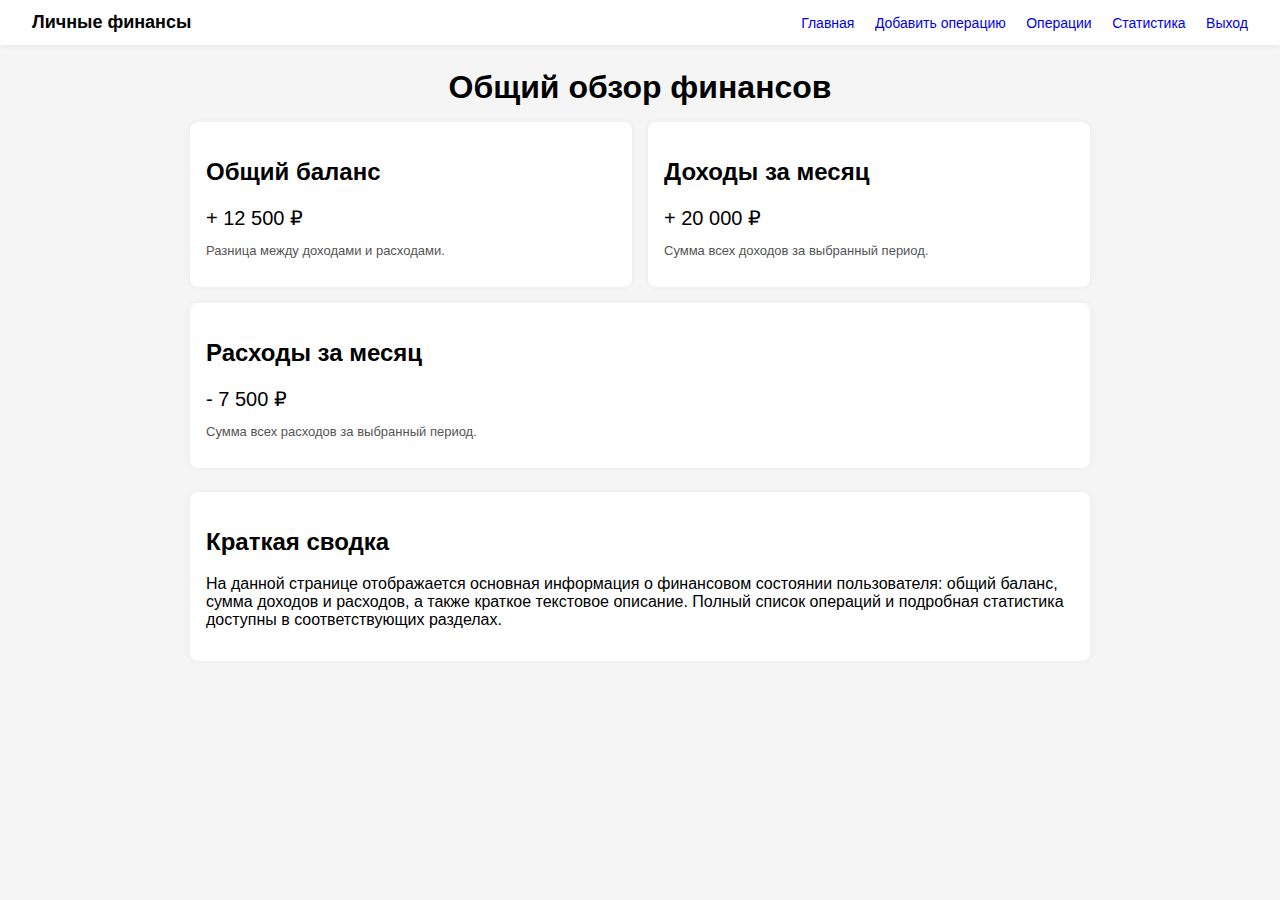
<file: index.html>
<!DOCTYPE html>
<html lang="ru">

<head>
    <meta charset="UTF-8">
    <title>Личный финансовый кабинет</title>
    <link rel="stylesheet" href="style.css">
</head>

<body>
    <header class="topbar">
        <div class="logo">Личные финансы</div>
        <nav class="nav-links">
            <a href="index.html">Главная</a>
            <a href="add.html">Добавить операцию</a>
            <a href="list.html">Операции</a>
            <a href="stats.html">Статистика</a>
            <a href="login.html">Выход</a>
        </nav>
    </header>

    <main class="main-content">
        <h1>Общий обзор финансов</h1>

        <div class="cards">
            <div class="card">
                <h2>Общий баланс</h2>
                <p class="value">+ 12 500 ₽</p>
                <p class="card-text">Разница между доходами и расходами.</p>
            </div>

            <div class="card">
                <h2>Доходы за месяц</h2>
                <p class="value">+ 20 000 ₽</p>
                <p class="card-text">Сумма всех доходов за выбранный период.</p>
            </div>

            <div class="card">
                <h2>Расходы за месяц</h2>
                <p class="value">- 7 500 ₽</p>
                <p class="card-text">Сумма всех расходов за выбранный период.</p>
            </div>
        </div>

        <section class="section-block">
            <h2>Краткая сводка</h2>
            <p>
                На данной странице отображается основная информация о финансовом состоянии пользователя:
                общий баланс, сумма доходов и расходов, а также краткое текстовое описание.
                Полный список операций и подробная статистика доступны в соответствующих разделах.
            </p>
        </section>
    </main>
</body>

</html>
</file>
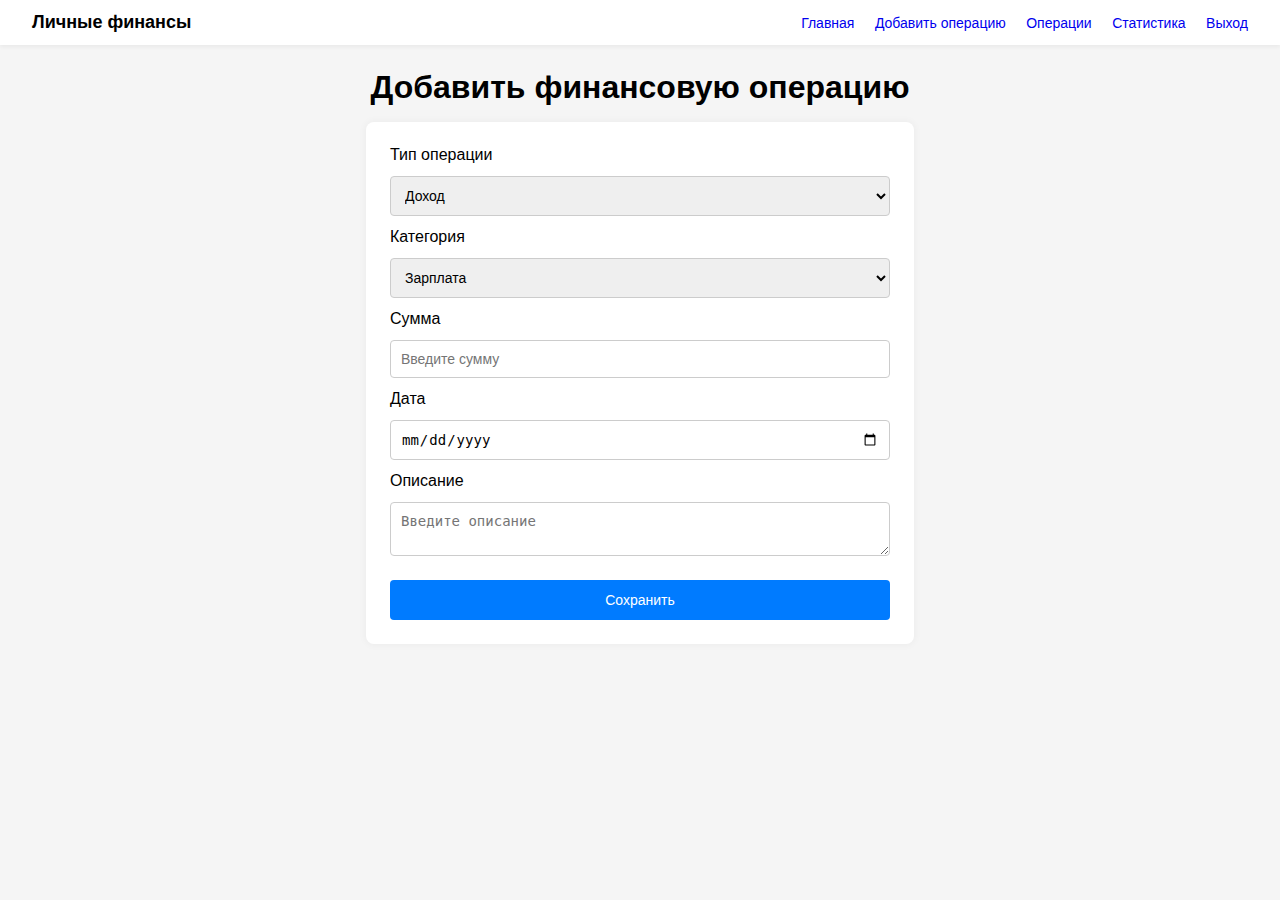
<file: add.html>
<!DOCTYPE html>
<html lang="ru">

<head>
    <meta charset="UTF-8">
    <title>Добавить операцию</title>
    <link rel="stylesheet" href="style.css">
</head>

<body>
    <header class="topbar">
        <div class="logo">Личные финансы</div>
        <nav class="nav-links">
            <a href="index.html">Главная</a>
            <a href="add.html">Добавить операцию</a>
            <a href="list.html">Операции</a>
            <a href="stats.html">Статистика</a>
            <a href="login.html">Выход</a>
        </nav>
    </header>

    <main class="main-content">
        <h1>Добавить финансовую операцию</h1>

        <div class="form-card">
            <form class="add-form">

                <label for="type">Тип операции</label>
                <select id="type">
                    <option value="income">Доход</option>
                    <option value="expense">Расход</option>
                </select>

                <label for="category">Категория</label>
                <select id="category">
                    <option value="salary">Зарплата</option>
                    <option value="food">Питание</option>
                    <option value="transport">Транспорт</option>
                    <option value="other">Другое</option>
                </select>

                <label for="amount">Сумма</label>
                <input type="number" id="amount" placeholder="Введите сумму">

                <label for="date">Дата</label>
                <input type="date" id="date">

                <label for="desc">Описание</label>
                <textarea id="desc" placeholder="Введите описание"></textarea>

                <button type="submit">Сохранить</button>
            </form>
        </div>

    </main>
</body>

</html>
</file>
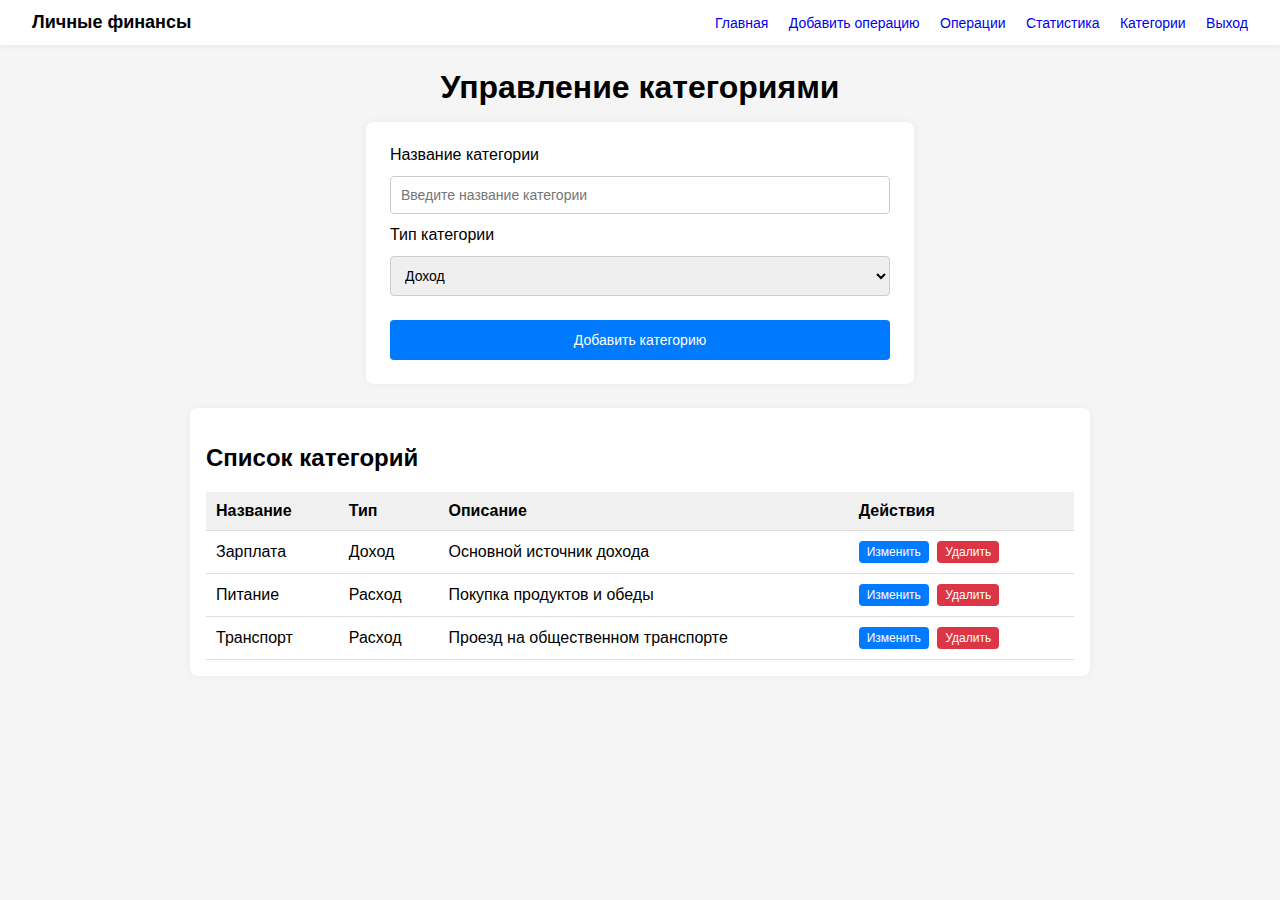
<file: categories.html>
<!DOCTYPE html>
<html lang="ru">

<head>
    <meta charset="UTF-8">
    <title>Категории</title>
    <link rel="stylesheet" href="style.css">
</head>

<body>
    <header class="topbar">
        <div class="logo">Личные финансы</div>
        <nav class="nav-links">
            <a href="index.html">Главная</a>
            <a href="add.html">Добавить операцию</a>
            <a href="list.html">Операции</a>
            <a href="stats.html">Статистика</a>
            <a href="categories.html">Категории</a>
            <a href="login.html">Выход</a>
        </nav>
    </header>

    <main class="main-content">
        <h1>Управление категориями</h1>

        <div class="form-card">
            <form class="add-form">
                <label for="cat-name">Название категории</label>
                <input type="text" id="cat-name" placeholder="Введите название категории">

                <label for="cat-type">Тип категории</label>
                <select id="cat-type">
                    <option value="income">Доход</option>
                    <option value="expense">Расход</option>
                </select>

                <button type="submit">Добавить категорию</button>
            </form>
        </div>

        <div class="table-card" style="margin-top: 24px;">
            <h2>Список категорий</h2>
            <table>
                <thead>
                    <tr>
                        <th>Название</th>
                        <th>Тип</th>
                        <th>Описание</th>
                        <th>Действия</th>
                    </tr>
                </thead>
                <tbody>
                    <tr>
                        <td>Зарплата</td>
                        <td>Доход</td>
                        <td>Основной источник дохода</td>
                        <td>
                            <button class="btn-small">Изменить</button>
                            <button class="btn-small btn-danger">Удалить</button>
                        </td>
                    </tr>
                    <tr>
                        <td>Питание</td>
                        <td>Расход</td>
                        <td>Покупка продуктов и обеды</td>
                        <td>
                            <button class="btn-small">Изменить</button>
                            <button class="btn-small btn-danger">Удалить</button>
                        </td>
                    </tr>
                    <tr>
                        <td>Транспорт</td>
                        <td>Расход</td>
                        <td>Проезд на общественном транспорте</td>
                        <td>
                            <button class="btn-small">Изменить</button>
                            <button class="btn-small btn-danger">Удалить</button>
                        </td>
                    </tr>
                </tbody>
            </table>
        </div>

    </main>
</body>

</html>
</file>
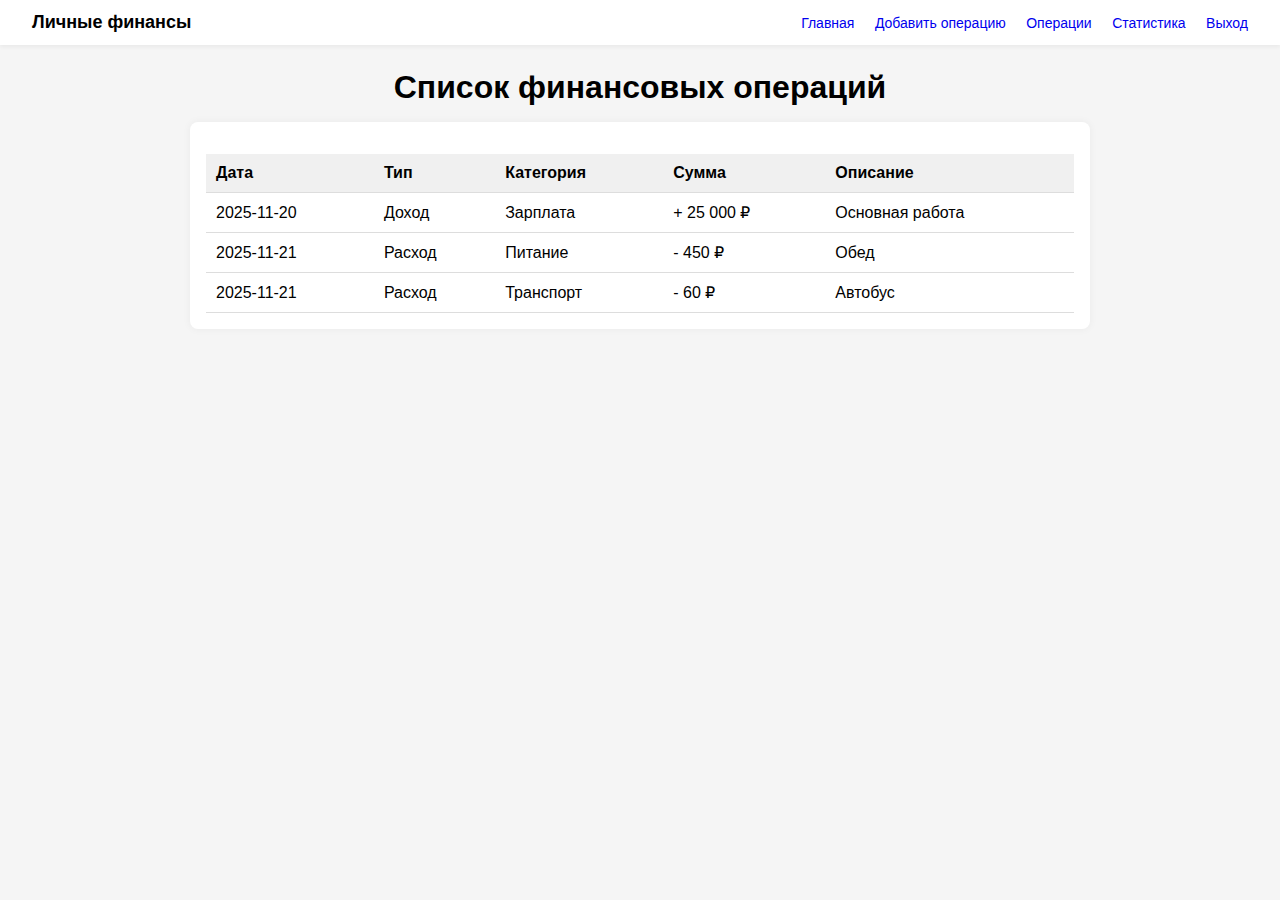
<file: list.html>
<!DOCTYPE html>
<html lang="ru">

<head>
    <meta charset="UTF-8">
    <title>Список операций</title>
    <link rel="stylesheet" href="style.css">
</head>

<body>
    <header class="topbar">
        <div class="logo">Личные финансы</div>
        <nav class="nav-links">
            <a href="index.html">Главная</a>
            <a href="add.html">Добавить операцию</a>
            <a href="list.html">Операции</a>
            <a href="stats.html">Статистика</a>
            <a href="login.html">Выход</a>
        </nav>
    </header>

    <main class="main-content">
        <h1>Список финансовых операций</h1>

        <div class="table-card">
            <table>
                <thead>
                    <tr>
                        <th>Дата</th>
                        <th>Тип</th>
                        <th>Категория</th>
                        <th>Сумма</th>
                        <th>Описание</th>
                    </tr>
                </thead>
                <tbody>
                    <tr>
                        <td>2025-11-20</td>
                        <td>Доход</td>
                        <td>Зарплата</td>
                        <td>+ 25 000 ₽</td>
                        <td>Основная работа</td>
                    </tr>
                    <tr>
                        <td>2025-11-21</td>
                        <td>Расход</td>
                        <td>Питание</td>
                        <td>- 450 ₽</td>
                        <td>Обед</td>
                    </tr>
                    <tr>
                        <td>2025-11-21</td>
                        <td>Расход</td>
                        <td>Транспорт</td>
                        <td>- 60 ₽</td>
                        <td>Автобус</td>
                    </tr>
                </tbody>
            </table>
        </div>

    </main>
</body>

</html>
</file>
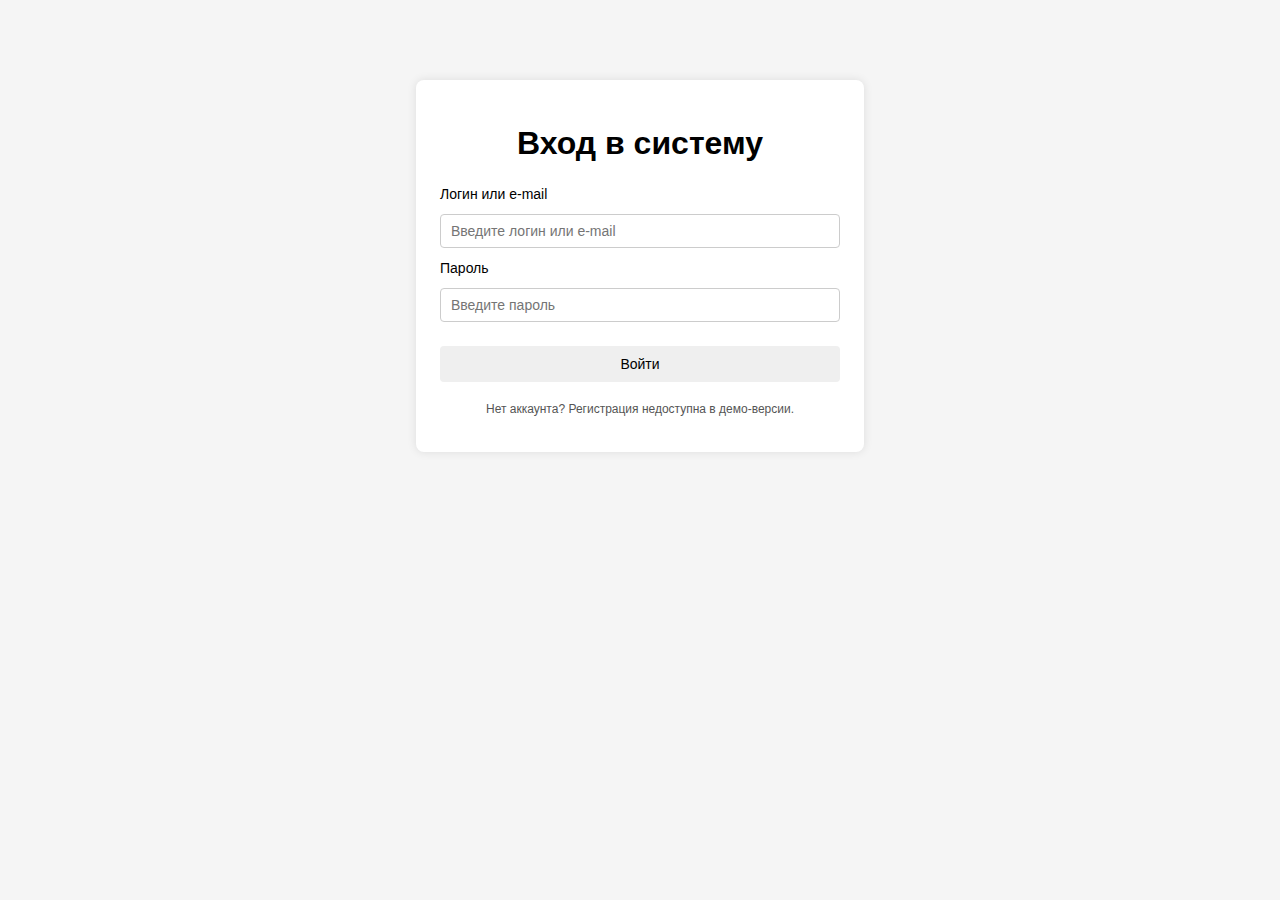
<file: login.html>
<!DOCTYPE html>
<html lang="ru">

<head>
    <meta charset="UTF-8">
    <title>Вход в систему</title>
    <link rel="stylesheet" href="style.css">
</head>

<body>
    <div class="container">
        <h1>Вход в систему</h1>

        <form class="login-form">
            <label for="email">Логин или e-mail</label>
            <input type="text" id="email" placeholder="Введите логин или e-mail">

            <label for="password">Пароль</label>
            <input type="password" id="password" placeholder="Введите пароль">

            <button type="submit">Войти</button>

            <p class="small-text">
                Нет аккаунта? Регистрация недоступна в демо-версии.
            </p>
        </form>
    </div>
</body>

</html>
</file>
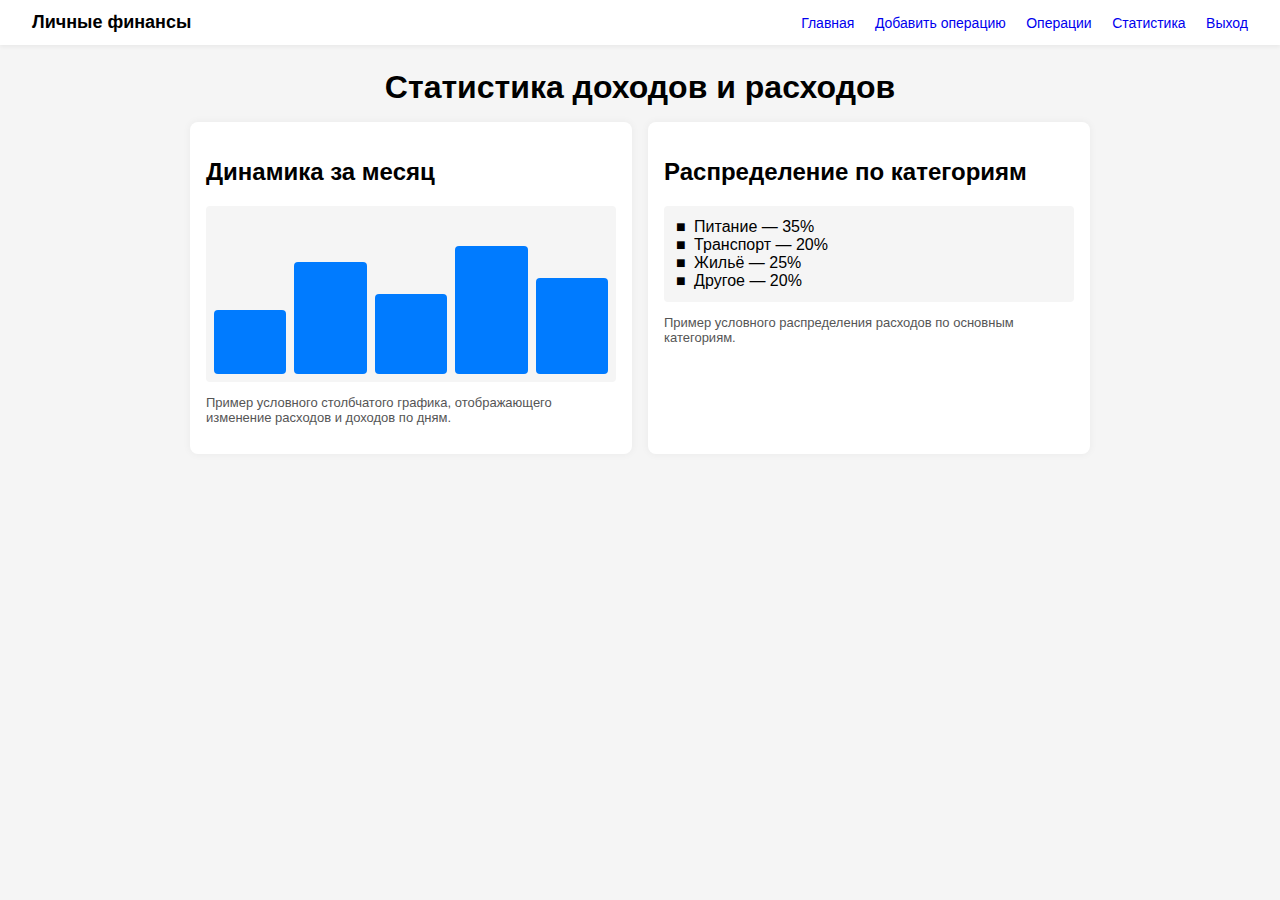
<file: stats.html>
<!DOCTYPE html>
<html lang="ru">

<head>
    <meta charset="UTF-8">
    <title>Статистика</title>
    <link rel="stylesheet" href="style.css">
</head>

<body>
    <header class="topbar">
        <div class="logo">Личные финансы</div>
        <nav class="nav-links">
            <a href="index.html">Главная</a>
            <a href="add.html">Добавить операцию</a>
            <a href="list.html">Операции</a>
            <a href="stats.html">Статистика</a>
            <a href="login.html">Выход</a>
        </nav>
    </header>

    <main class="main-content">
        <h1>Статистика доходов и расходов</h1>

        <div class="stats-grid">

            <div class="chart-card">
                <h2>Динамика за месяц</h2>
                <div class="fake-chart">
                    <div class="bar" style="height: 40%;"></div>
                    <div class="bar" style="height: 70%;"></div>
                    <div class="bar" style="height: 50%;"></div>
                    <div class="bar" style="height: 80%;"></div>
                    <div class="bar" style="height: 60%;"></div>
                </div>
                <p class="chart-text">
                    Пример условного столбчатого графика, отображающего изменение расходов и доходов по дням.
                </p>
            </div>

            <div class="chart-card">
                <h2>Распределение по категориям</h2>
                <div class="fake-pie">
                    <div class="pie-legend">
                        <span>■</span> Питание — 35%<br>
                        <span>■</span> Транспорт — 20%<br>
                        <span>■</span> Жильё — 25%<br>
                        <span>■</span> Другое — 20%
                    </div>
                </div>
                <p class="chart-text">
                    Пример условного распределения расходов по основным категориям.
                </p>
            </div>

        </div>
    </main>
</body>

</html>
</file>
<file: style.css>
/* إعداد شكل الصفحة الأساسية */
body {
    margin: 0;
    padding: 0;
    font-family: Arial, sans-serif;
    background: #f5f5f5;
}

/* صندوق في النص */
.container {
    max-width: 400px;
    margin: 80px auto;
    padding: 24px;
    background: #ffffff;
    border-radius: 8px;
    box-shadow: 0 0 10px rgba(0, 0, 0, 0.1);
}

/* عنوان الصفحة */
h1 {
    text-align: center;
    margin-bottom: 24px;
}

/* الفورم بتاع تسجيل الدخول */
.login-form {
    display: flex;
    flex-direction: column;
    gap: 12px;
}

/* الليبلز */
.login-form label {
    font-size: 14px;
}

/* حقول الإدخال */
.login-form input {
    padding: 8px 10px;
    font-size: 14px;
    border: 1px solid #ccc;
    border-radius: 4px;
}

/* الزر */
.login-form button {
    margin-top: 12px;
    padding: 10px;
    font-size: 14px;
    border: none;
    border-radius: 4px;
    cursor: pointer;
}

/* النص الصغير تحت */
.small-text {
    font-size: 12px;
    text-align: center;
    margin-top: 8px;
    color: #555;
}

/* شريط علوي */
.topbar {
    display: flex;
    justify-content: space-between;
    align-items: center;
    padding: 12px 32px;
    background: #ffffff;
    box-shadow: 0 2px 4px rgba(0, 0, 0, 0.05);
    margin-bottom: 24px;
}

.logo {
    font-weight: bold;
    font-size: 18px;
}

.nav-links a {
    margin-left: 16px;
    text-decoration: none;
    font-size: 14px;
}

/* محتوى الصفحة الرئيسية */
.main-content {
    max-width: 900px;
    margin: 0 auto;
    padding: 0 16px 32px;
}

.main-content h1 {
    margin-bottom: 16px;
}

.cards {
    display: flex;
    flex-wrap: wrap;
    gap: 16px;
    margin-bottom: 24px;
}

.card {
    flex: 1 1 260px;
    background: #ffffff;
    border-radius: 8px;
    padding: 16px;
    box-shadow: 0 0 8px rgba(0, 0, 0, 0.05);
}

.card .value {
    font-size: 20px;
    margin: 8px 0;
}

.card-text {
    font-size: 13px;
    color: #555;
}

.section-block {
    background: #ffffff;
    border-radius: 8px;
    padding: 16px;
    box-shadow: 0 0 8px rgba(0, 0, 0, 0.05);
}

.form-card {
    background: #ffffff;
    padding: 24px;
    border-radius: 8px;
    box-shadow: 0 0 8px rgba(0, 0, 0, 0.05);
    max-width: 500px;
    margin: 0 auto;
}

.add-form {
    display: flex;
    flex-direction: column;
    gap: 12px;
}

.add-form select,
.add-form input,
.add-form textarea {
    padding: 10px;
    border-radius: 4px;
    border: 1px solid #ccc;
    font-size: 14px;
}

.add-form button {
    margin-top: 12px;
    padding: 12px;
    font-size: 14px;
    cursor: pointer;
    background: #007bff;
    border: none;
    border-radius: 4px;
    color: #fff;
}

.table-card {
    background: #ffffff;
    padding: 16px;
    border-radius: 8px;
    box-shadow: 0 0 8px rgba(0, 0, 0, 0.05);
    overflow-x: auto;
}

table {
    width: 100%;
    border-collapse: collapse;
    margin-top: 16px;
}

th,
td {
    padding: 10px;
    border-bottom: 1px solid #ddd;
    text-align: left;
}

th {
    background: #f0f0f0;
}

.stats-grid {
    display: flex;
    flex-wrap: wrap;
    gap: 16px;
    margin-top: 16px;
}

.chart-card {
    flex: 1 1 320px;
    background: #ffffff;
    border-radius: 8px;
    padding: 16px;
    box-shadow: 0 0 8px rgba(0, 0, 0, 0.05);
}

.fake-chart {
    display: flex;
    align-items: flex-end;
    gap: 8px;
    height: 160px;
    margin: 12px 0;
    background: #f5f5f5;
    border-radius: 4px;
    padding: 8px;
}

.fake-chart .bar {
    flex: 1;
    border-radius: 4px;
    background: #007bff;
}

.fake-pie {
    background: #f5f5f5;
    border-radius: 4px;
    padding: 12px;
    margin: 12px 0;
}

.pie-legend span {
    font-size: 16px;
    margin-right: 4px;
}

.chart-text {
    font-size: 13px;
    color: #555;
}

.btn-small {
    padding: 4px 8px;
    font-size: 12px;
    border-radius: 4px;
    border: none;
    cursor: pointer;
    margin-right: 4px;
    background: #007bff;
    color: #fff;
}

.btn-danger {
    background: #dc3545;
}
</file>
